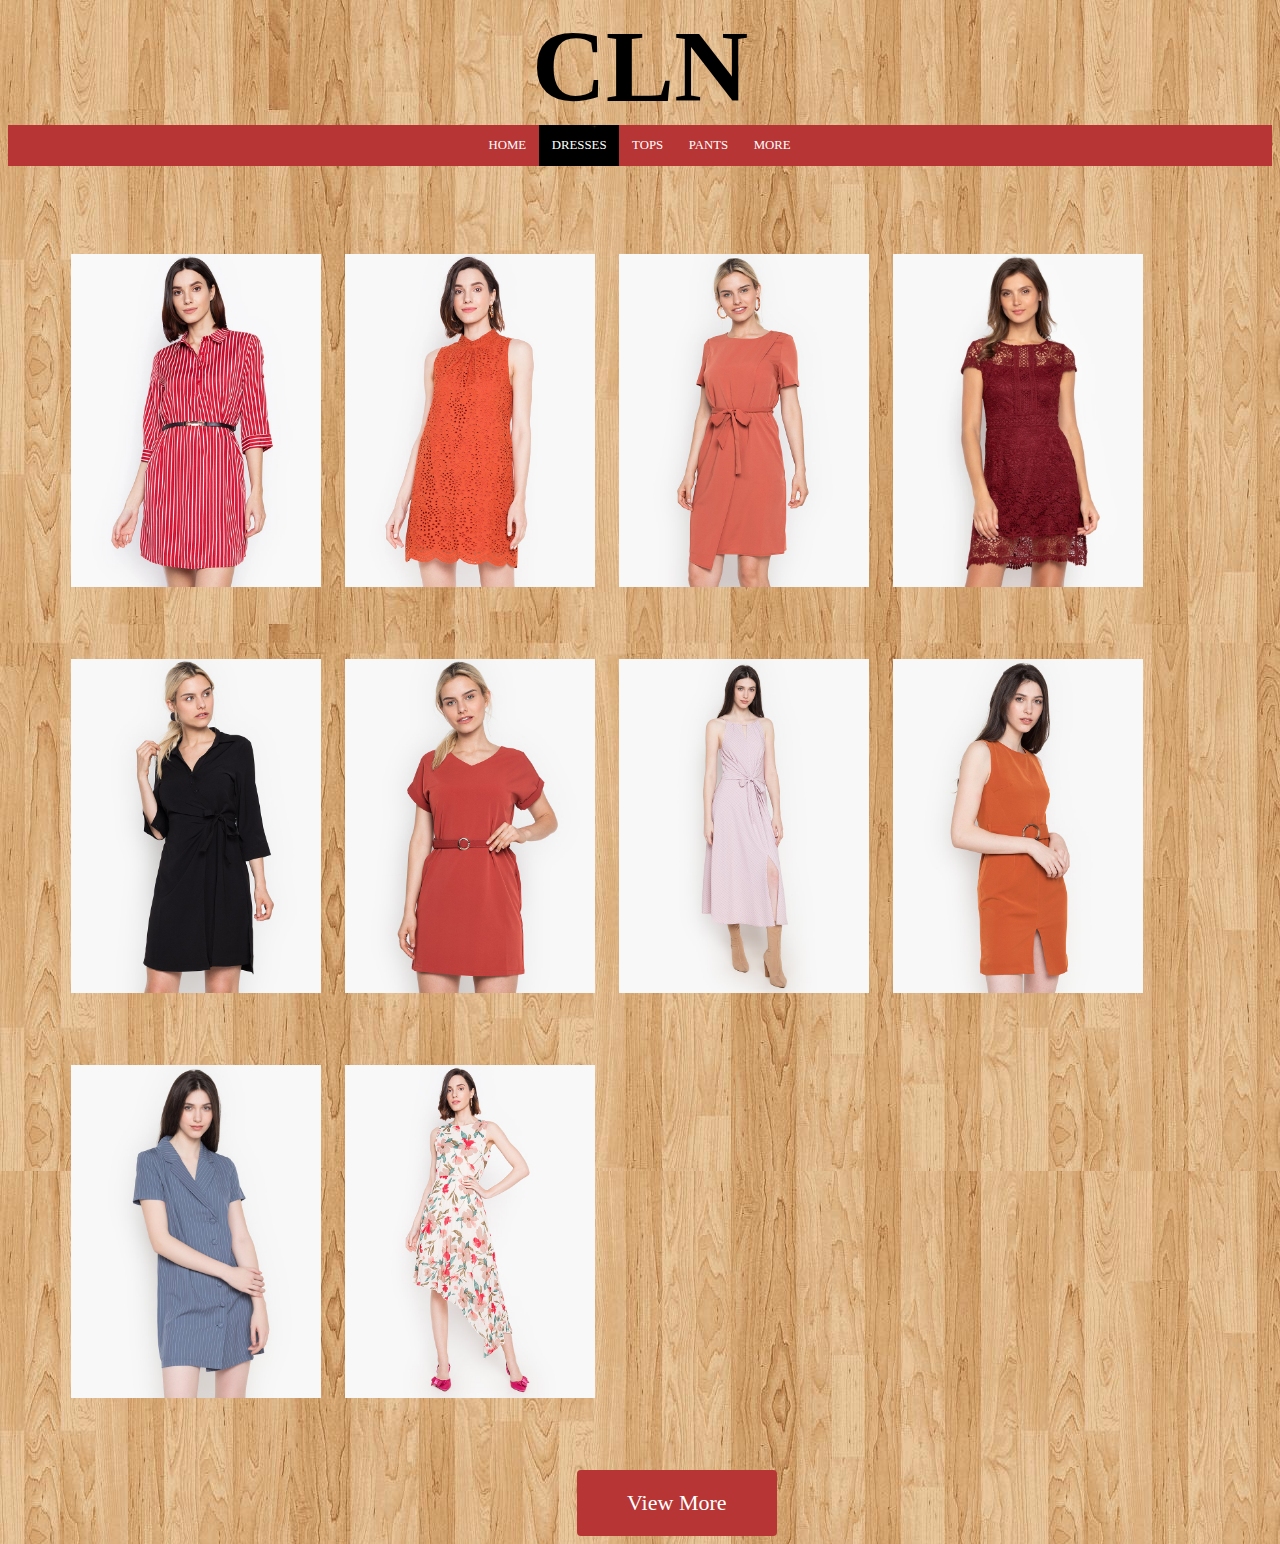
<file: dresses.htm>
<html>
<head>
<link rel="stylesheet" type="text/css" href="mcw_stylesheet.css">
<meta name="viewport" content="width=device-width, initial-scale=1">
<title>
CLN Dresses
</title>
</head>
<body>
	<h1>CLN</h1>
<div class="topnav">
   <a href="index.html">HOME</a>
   <a class="active" href="#dresses">DRESSES</a>
   <a href="tops.htm">TOPS</a>
   <a href="pants.htm">PANTS</a>
   <a href="more.html">MORE</a>
 </div>
 <div class="mee">
 	<div class="zoom"><img src="dress1.jpg" width= "250px"></div>
 	<div class="zoom"><img src="dress2.jpg" width= "250px"></div>
 	<div class="zoom"><img src="dress3.jpg" width= "250px"></div>
 	<div class="zoom"><img src="dress4.jpg" width= "250px"></div>
 	<div class="zoom"><img src="dress5.jpg" width= "250px"></div>
 	<div class="zoom"><img src="dress6.jpg" width= "250px"></div>
 	<div class="zoom"><img src="dress7.jpg" width= "250px"></div>
 	<div class="zoom"><img src="dress8.jpg" width= "250px"></div>
 	<div class="zoom"><img src="dress9.jpg" width= "250px"></div>
 	<div class="zoom"><img src="dress10.jpg" width= "250px"></div>
 </div>
    <a href="https://www.cln.com.ph/collections/apparel/Dress">
 	<button class="button" style="margin-top: 0%; margin-left: 45%"><span>View More</span></button>
    </a>
</body>
</html>
</file>
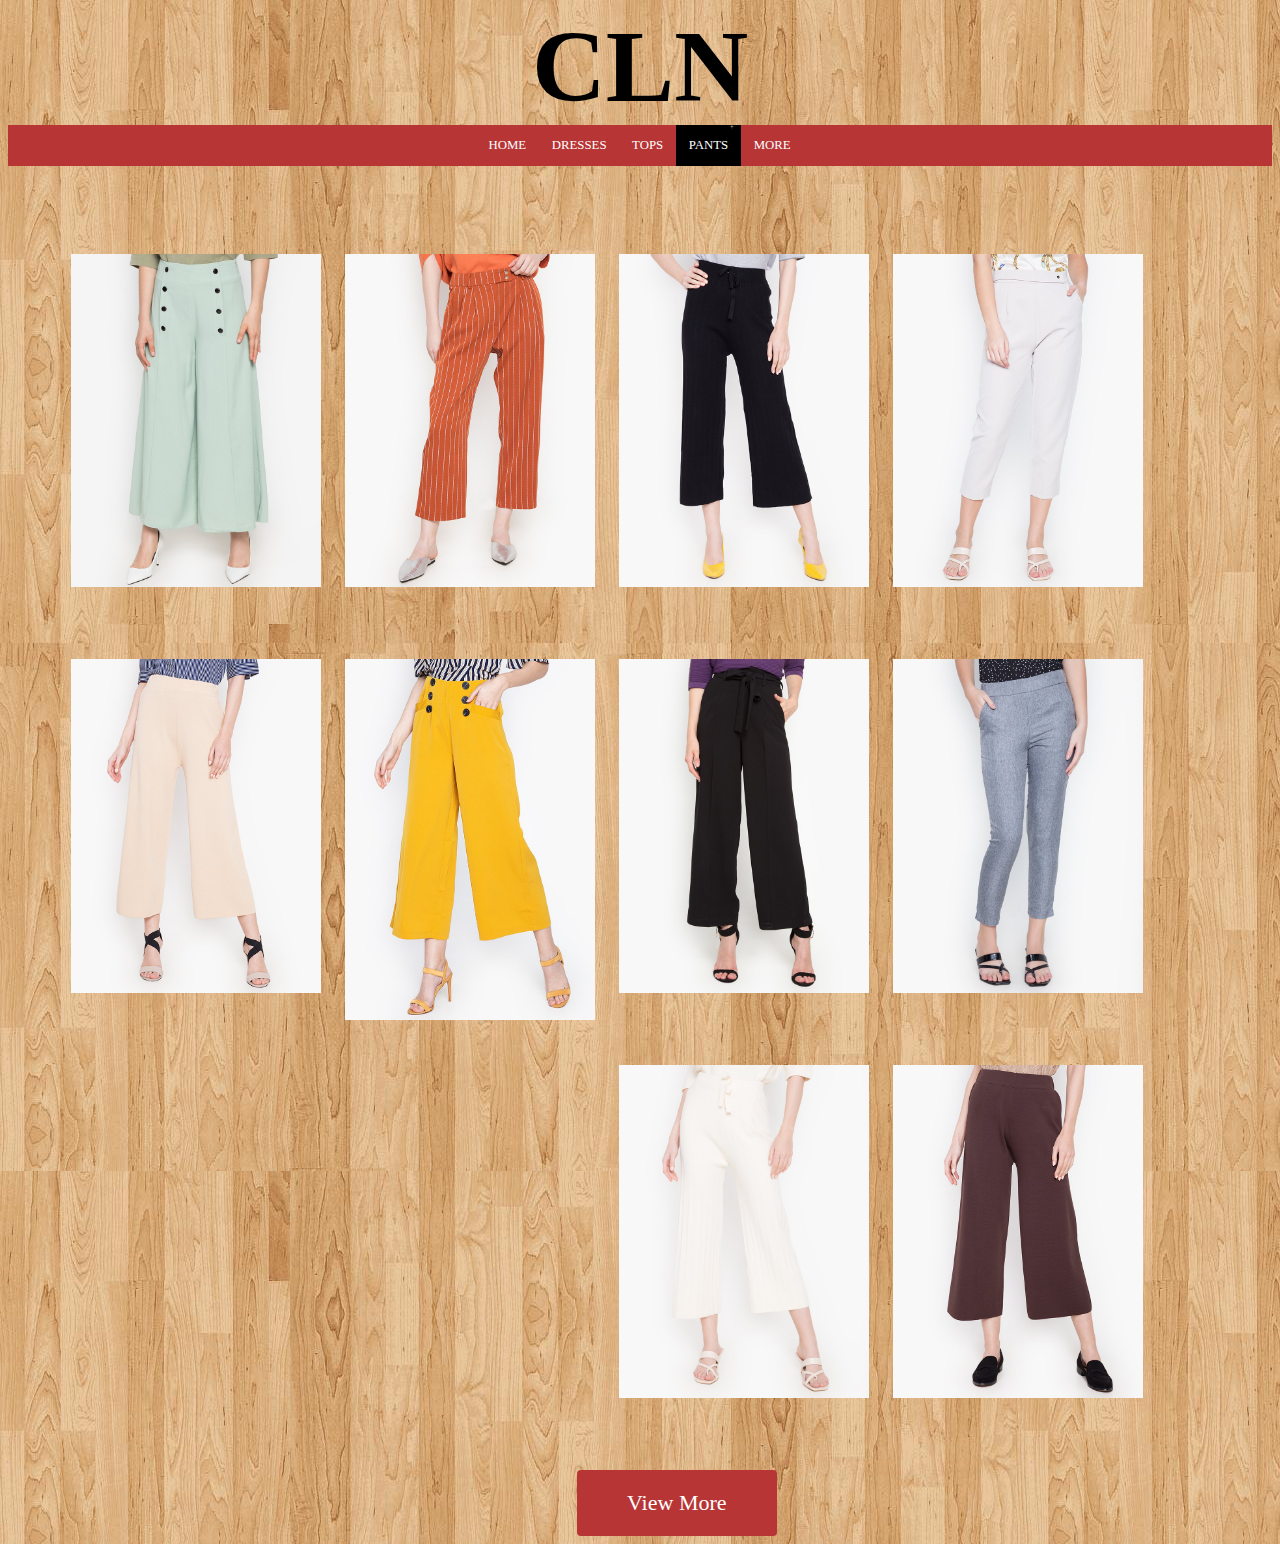
<file: pants.htm>
<html>
<head>
<link rel="stylesheet" type="text/css" href="mcw_stylesheet.css">
<meta name="viewport" content="width=device-width, initial-scale=1">
<title>
CLN Pants
</title>
</head>
<body>
	<h1>CLN</h1>
<div class="topnav">
   <a href="index.html">HOME</a>
   <a href="dresses.htm">DRESSES</a>
   <a href="tops.htm">TOPS</a>
   <a class="active" href="#pants">PANTS</a>
   <a href="more.html">MORE</a>
 </div>
 <div class="mee">
 	<div class="zoom"><img src="pants1.jpg" width= "250px"></div>
 	<div class="zoom"><img src="pants2.jpg" width= "250px"></div>
 	<div class="zoom"><img src="pants3.jpg" width= "250px"></div>
 	<div class="zoom"><img src="pants4.jpg" width= "250px"></div>
 	<div class="zoom"><img src="pants5.jpg" width= "250px"></div>
 	<div class="zoom"><img src="pants6.jpg" width= "250px"></div>
 	<div class="zoom"><img src="pants7.jpg" width= "250px"></div>
 	<div class="zoom"><img src="pants8.jpg" width= "250px"></div>
 	<div class="zoom"><img src="pants9.jpg" width= "250px"></div>
 	<div class="zoom"><img src="pants10.jpg" width= "250px"></div>
 </div>
    <a href="https://www.cln.com.ph/collections/apparel/Pants">
 	<button class="button" style="margin-top: 0%; margin-left: 45%"><span>View More</span></button>
    </a>
</body>
</html>
</file>
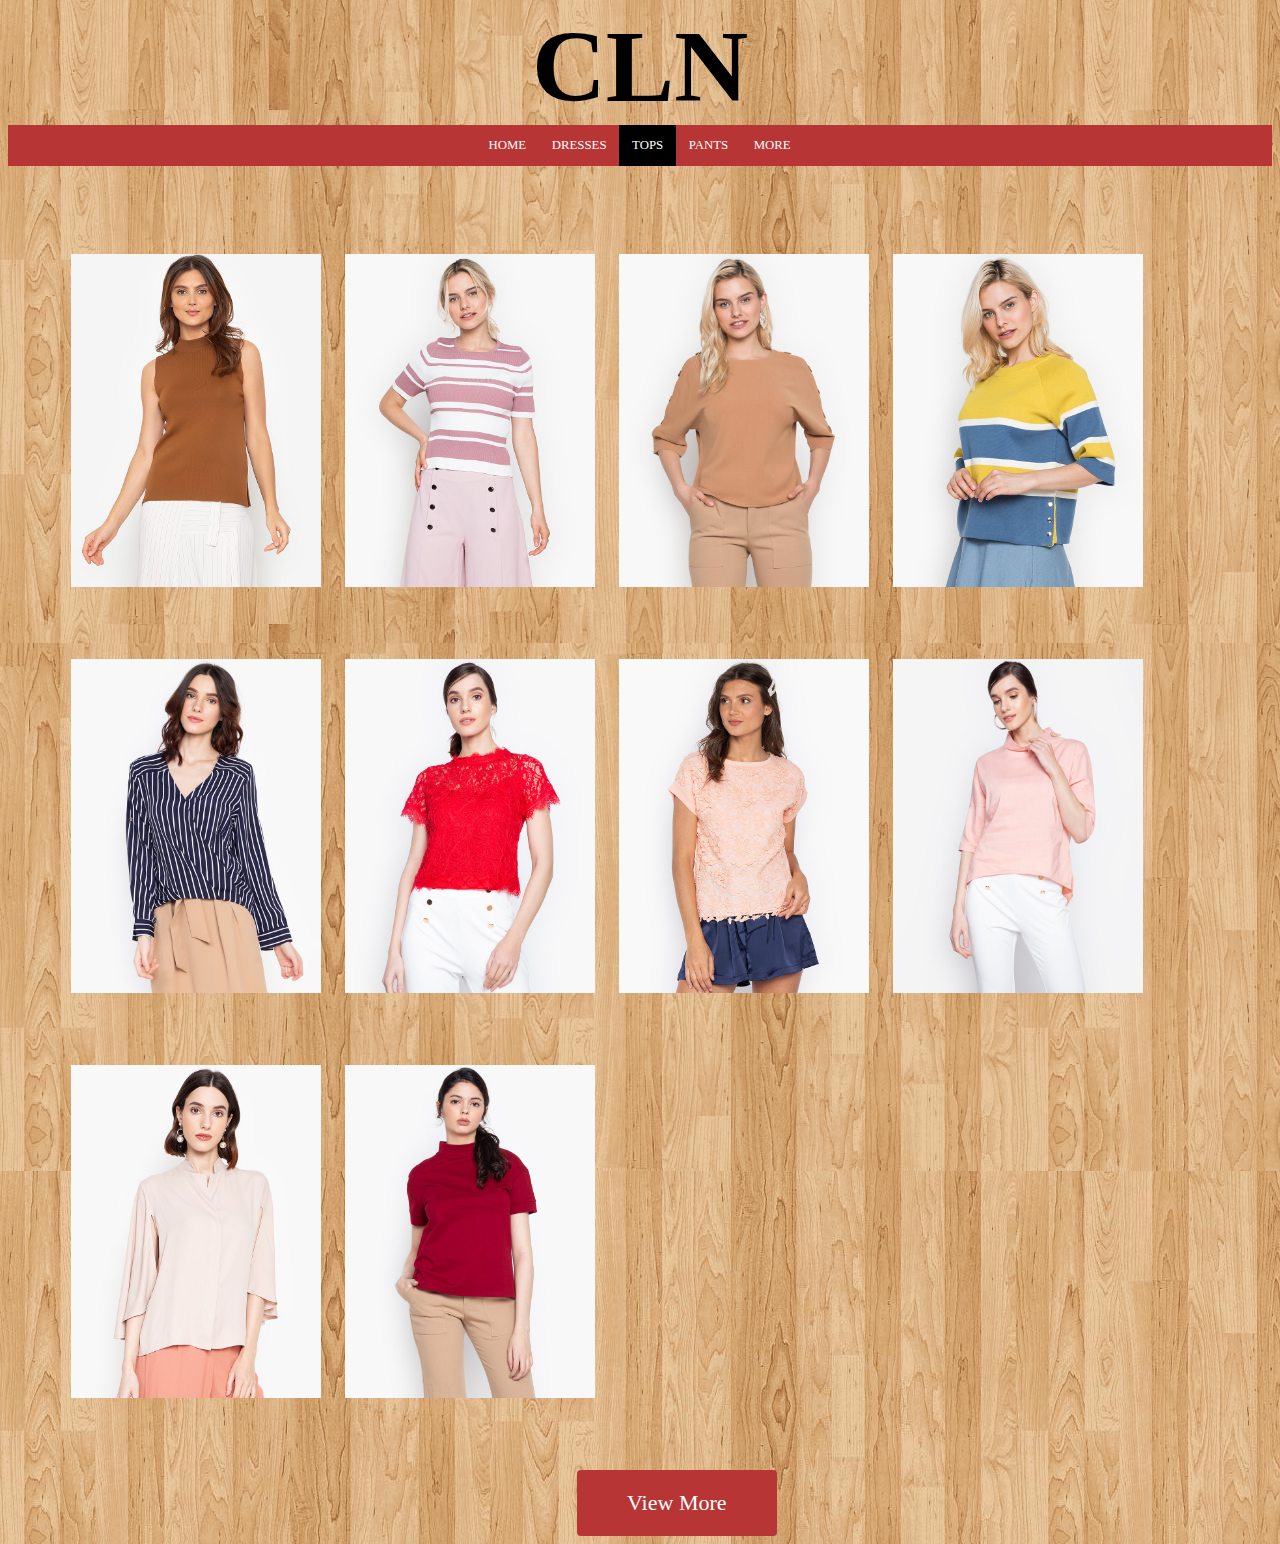
<file: tops.htm>
<html>
<head>
<link rel="stylesheet" type="text/css" href="mcw_stylesheet.css">
<meta name="viewport" content="width=device-width, initial-scale=1">
<title>
CLN Tops
</title>
</head>
<body>
	<h1>CLN</h1>
<div class="topnav">
   <a href="index.html">HOME</a>
   <a href="dresses.htm">DRESSES</a>
   <a class="active" href="#tops">TOPS</a>
   <a href="pants.htm">PANTS</a>
   <a href="more.html">MORE</a>
 </div>
 <div class="mee">
 	<div class="zoom"><img src="top1.jpg" width= "250px"></div>
 	<div class="zoom"><img src="top2.jpg" width= "250px"></div>
 	<div class="zoom"><img src="top3.jpg" width= "250px"></div>
 	<div class="zoom"><img src="top4.jpg" width= "250px"></div>
 	<div class="zoom"><img src="top5.jpg" width= "250px"></div>
 	<div class="zoom"><img src="top6.jpg" width= "250px"></div>
 	<div class="zoom"><img src="top7.jpg" width= "250px"></div>
 	<div class="zoom"><img src="top8.jpg" width= "250px"></div>
 	<div class="zoom"><img src="top9.jpg" width= "250px"></div>
 	<div class="zoom"><img src="top10.jpg" width= "250px"></div>
 </div>
    <a href="https://www.cln.com.ph/collections/apparel/Top">
 	<button class="button" style="margin-top: 0%; margin-left: 45%"><span>View More</span></button>
    </a>
</body>
</html>
</file>
<file: mcw_stylesheet.css>
body {
	background-image: url("bg1.jpg");
	max-width: 100%;
}
h1 {
	text-align:center;
	font-family:Century Gothic;
	font-size:8vw;
	padding-bottom:0;
	margin-bottom:0;
}
div {
	position:relative;
}
.topnav {
	padding-top:0;
	margin-top:0;
	overflow:hidden;
	background-color:#b73535;
	text-align:center;
	position:relative;
	margin:auto;
	padding-left:37%;
	max-width: 100%;
}
ul {
  list-style-type: none;
  margin: 1%;
  padding: 0;
  overflow: hidden;
  background-image: url("bga.gif");
}

li {
	float:left;
	margin-top: 0.5%;
	margin-left: 10%;
	margin-bottom: 0.5%;
	margin-right: :5%;
	padding: 20;
	border-radius: 10px;
	color: white;
}
li a {
  font-family: Century Gothic;
  display: block;
  color: white;
  text-align: center;
  padding: 14px 16px;
  text-decoration: none;
  transition-duration:0.1s;
  font-size: 1vw;
}
li a:hover {
	border-radius: 10px;
  background-color: #b73535;
  font-size: 1.3vw;
}
.topnav a {
	float:left;
	display: block;
	color: white;
	text-align:center;
	padding:1vw 1vw;
	text-decoration:none;
	font-size: 1vw;
	font-family:Century Gothic;
	margin:auto;
}
.topnav a:hover {
	background-color:white;
	color: black;
}
.topnav a.active {
	background-image: url("bga.gif");
	color:white;
}
.topnav .icon {
	display: none;
}

.me {
	background-image: url("bga.gif");
	max-width: 100%;
	display: flex;
	justify-content:center;
	margin-top:1%;
}
.mee {
	margin-top: 7%;
	margin-left: 5%;
	margin-right: 5%;
	float: left;
	width: 95%;
}
.img {
	justify-content: center;
	display: flex;
}
p {
	font-family:Century Gothic;
	font-size:1.2vw;
	padding:2%;
	margin:3%;
	margin-top: 6%;
	color:white;
}
h2 {
	font-family: Brush Script MT;
	font-size: 3vw;
	text-align: center;
}
.button2 {
	transition-duration:0.3s;
	background-color: #b73535;
	border-radius: 20px;
	text-align: center;
	font-family: Century Gothic;
	font-size:25;
	cursor: pointer;
	padding: 10%;
	margin: auto;
	position: relative;
	color: white;
	margin-top:10%;
	margin-left:15%;
}
.button2:hover {
	background-image: url("bga.gif");
	font-size: 30;
	color: white;
	
}
.zoom {
  transition: transform .2s;
  float: left;
  margin-right: 2%;
  margin-bottom: 6%;
}
.zoom:hover {
  -ms-transform: scale(1.5);
  -webkit-transform: scale(1.5);
  transform: scale(1.5); 
}
.button {
  font-family: Century Gothic;
  display: inline-block;
  border-radius: 4px;
  background-color: #b73535;
  border: none;
  color: #FFFFFF;
  text-align: center;
  font-size: 22px;
  padding: 20px;
  width: 200px;
  transition: all 0.5s;
  cursor: pointer;
  margin: auto;
}

.button span {
  cursor: pointer;
  display: inline-block;
  position: relative;
  transition: 0.5s;
}

.button span:after {
  content: '\00bb';
  position: absolute;
  opacity: 0;
  top: 0;
  right: -20px;
  transition: 0.5s;
}

.button:hover span {
  padding-right: 25px;
}

.button:hover span:after {
  opacity: 1;
  right: 0;
}
@media only screen and (max-width: 600px) {
  img {
    width: 20%;
    height: 15%; 
  }
  .zoom:hover {
  -ms-transform: scale(1.1);
  -webkit-transform: scale(1.1);
  transform: scale(1.1); 
  }
  .mee {
  	position: relative;
	margin-top: 7%;
	margin-left: 1%;
	text-align: center;
  }
  li {
    margin: 1%;
    padding: 2px 15px;
  }
}
</file>
